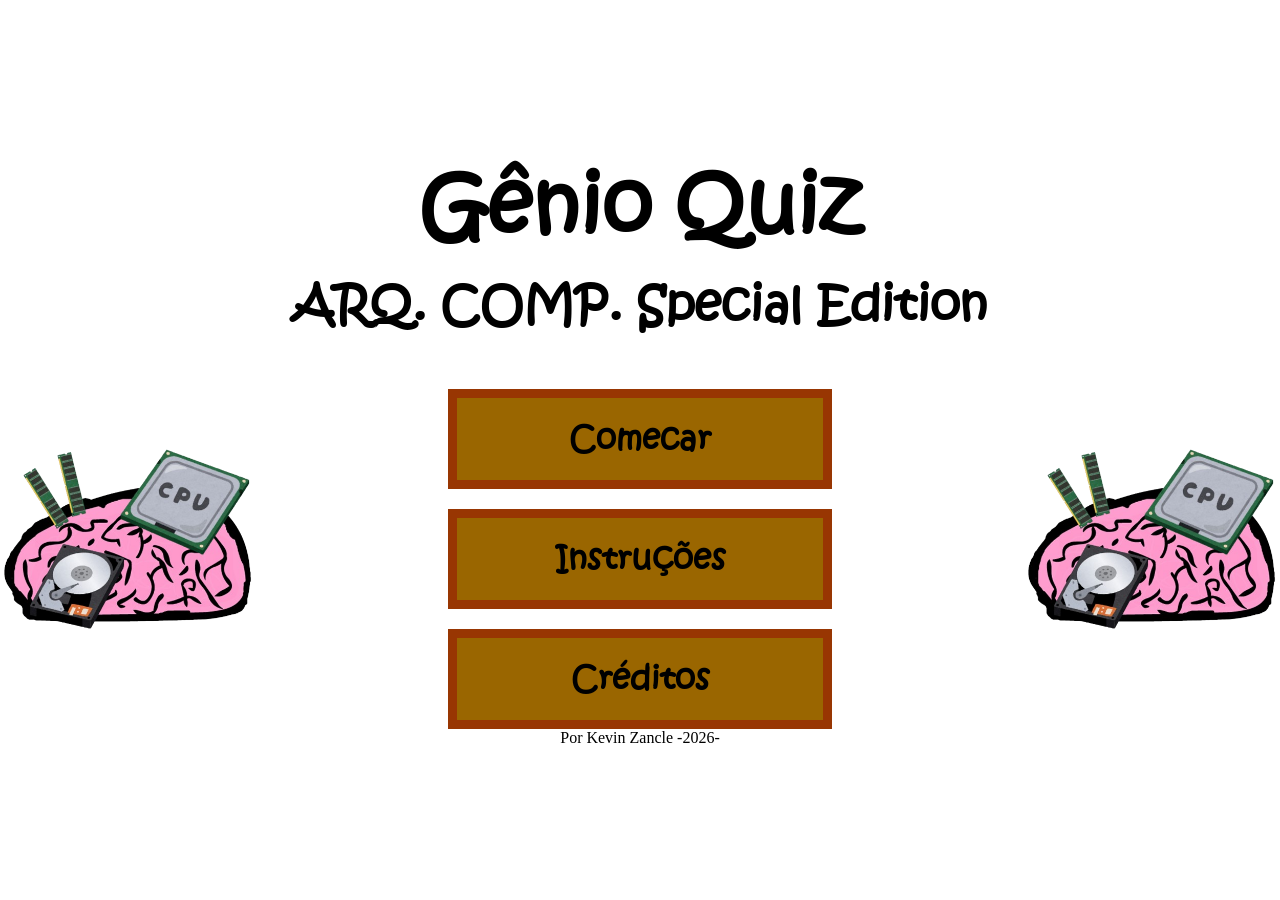
<file: index.html>
<!DOCTYPE html>
<html lang="en">

<head>
    <meta charset="UTF-8">
    <meta name="viewport" content="width=device-width, initial-scale=1.0">
    <link rel="stylesheet" href="style.css">
    <title>HOME</title>
</head>

<body>
    <h1>Gênio Quiz</h1>
    <h2>ARQ. COMP. Special Edition</h2>
    <div class="content">
        <div class="imgBrain"><img src="./img/logoGame.png" alt=""></div>
        <div class="options">
            <div class="buttonQ"><a href="./questions.html">Comecar</a></div>
            <div class="buttonQ"><a href="./questions.html">Instruções</a></div>
            <div class="buttonQ"><a href="dados.js">Créditos</a></div>
        </div>
        <div class="imgBrain"><img src="./img/logoGame.png" alt=""></div>
    </div>
    <p>Por Kevin Zancle -2026-</p>
</body>

</html>
<script>
</script>
</file>
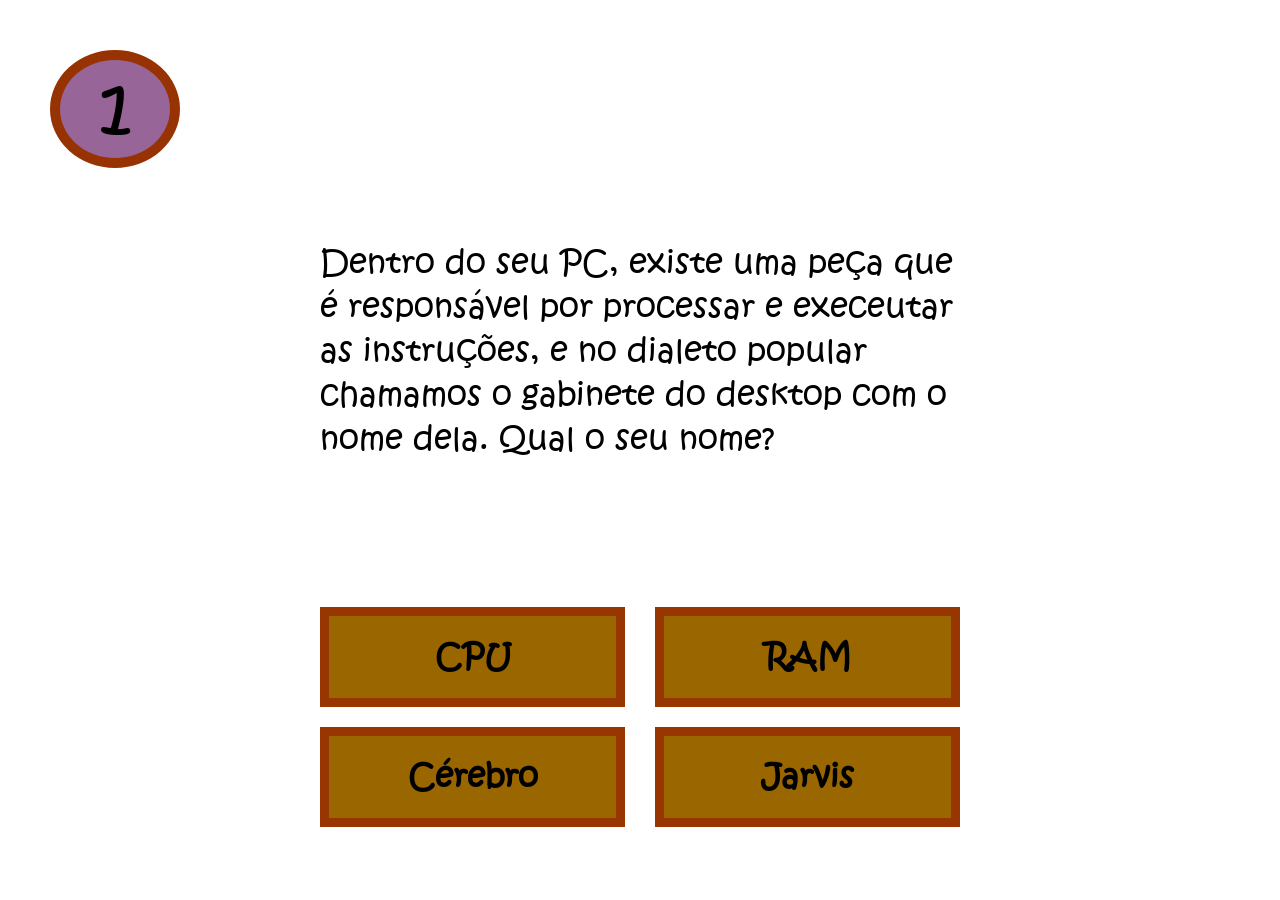
<file: questions.html>
<!DOCTYPE html>
<html lbng="en">

<head>
    <meta charset="UTF-8">
    <meta name="viewport" content="width=device-width, initial-scale=1.0">
    <link rel="stylesheet" href="style.css">
    <title>QUESTIONS</title>
</head>
<body onload="game()">
    <div class="questionNumber" id="questionNumber"></div>
    <div class="container">
        <div class="questions">
            <p id="questionOut">exemplo de pergunta</p>
        </div>
        <div class="answers">
            <div class="line">
                <div class="buttonQ" id="oA" onclick="choose(optionsArray[i].a)"></div>
                <div class="buttonQ" id="oB" onclick="choose(optionsArray[i].b)"></div>
            </div>
            <div class="line">
                <div class="buttonQ" id="oC" onclick="choose(optionsArray[i].c)"></div>
                <div class="buttonQ" id="oD" onclick="choose(optionsArray[i].d)"></div>
            </div>
        </div>
    </div>
</body>
</html>
<script src="./dados.js"></script>
<script>
    let i = 0
    function game(){
        questionNumber.innerHTML = i + 1
        questionOut.innerHTML = optionsArray[i].question 
        oA.innerHTML = optionsArray[i].a
        oB.innerHTML = optionsArray[i].b
        oC.innerHTML = optionsArray[i].c
        oD.innerHTML = optionsArray[i].d
    }

    function choose(value){
        console.log(value)
        if(value == optionsArray[i].answer){
            i ++
            if(i == 16){
                window.location = './win.html'
            }
            game()
        }else{
            window.location = './error.html'
        }
    }
</script>
</file>
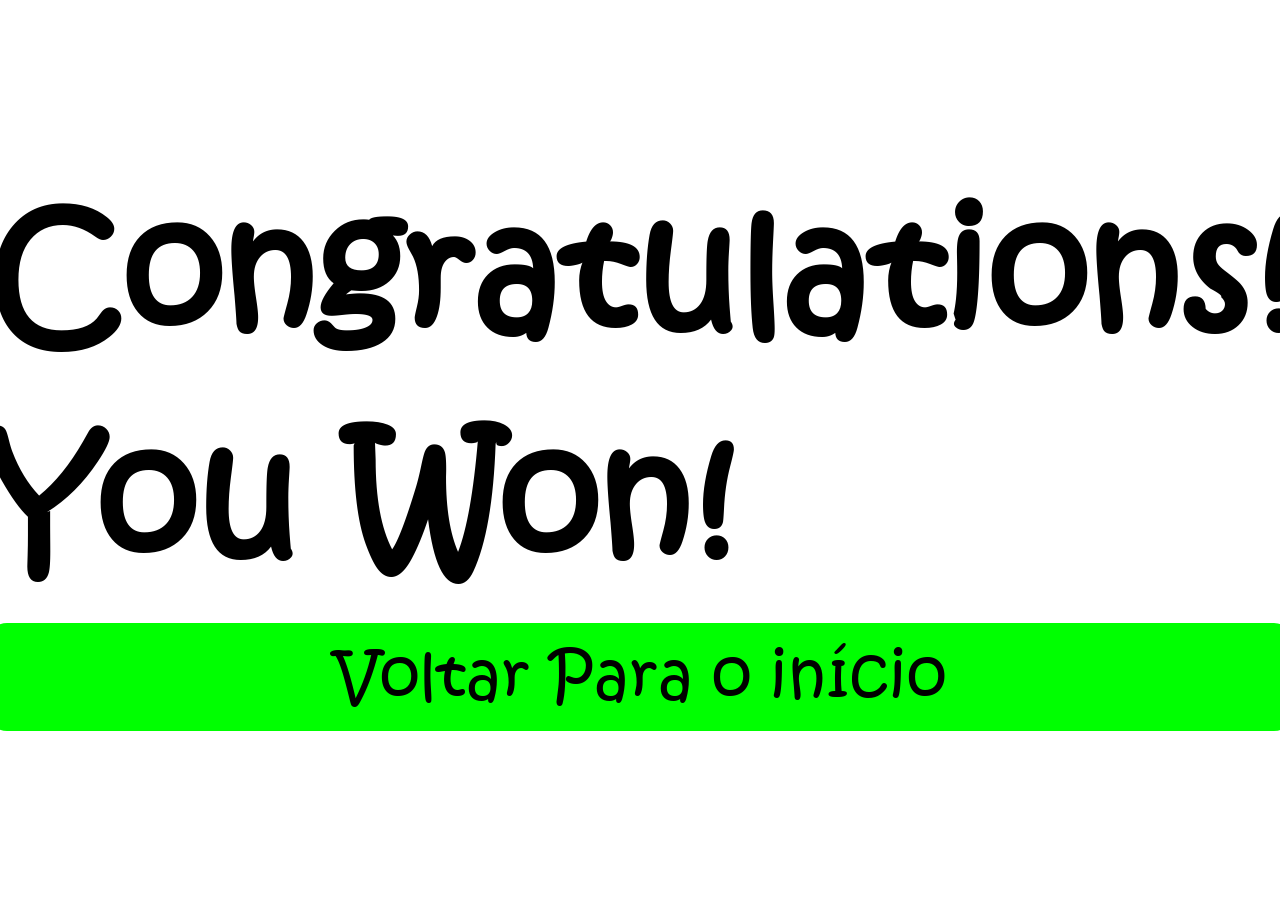
<file: win.html>
<!DOCTYPE html>
<html lang="en">

<head>
    <meta charset="UTF-8">
    <meta name="viewport" content="width=device-width, initial-scale=1.0">
    <link rel="stylesheet" href="style.css">
    <title>YOU WON</title>
</head>

<body>
    <div class="incorrect">
        <h1>Congratulations!</h1>
        <h1>You Won!</h1>
        <p onclick="window.location = './index.html'">Voltar Para o início</p>
    </div>
</body>

</html>
</file>
<file: style.css>
* {
    box-sizing: border-box;
    padding: 0;
    margin: 0;
    text-decoration: none;
    list-style-type: none;
    border: 0;
}

@font-face {
    font-family: 'kristen';
    src: url(./kristen-itc.ttf) format(truetype);
    font-weight: normal;
}

body {
    width: 100vw;
    height: 100vh;
    display: flex;
    justify-content: center;
    align-items: center;
    flex-direction: column;
}


.content {
    width: 100%;
    display: flex;
    flex-wrap: wrap;
    justify-content: center;
    align-items: center;
}

.imgBrain {
    width: 20%;
    display: flex;
    justify-content: center;
    align-items: center;
}

.imgBrain img {
    width: 100%;
}

.options {
    width: 60%;
    gap: 20px;
    display: flex;
    flex-direction: column;
    align-items: center;
    justify-content: center;
}

.buttonQ {
    width: 50%;
    border: 9px solid #983602;
    height: 100px;
    background-color: #9a6600;
    display: flex;
    align-items: center;
    justify-content: center;
    font-size: 2em;
    font-family: 'kristen';
    font-weight: bolder;
}

.buttonQ:hover {
    border: 9px solid #802d01;
    background-color: #03c503;
}

.buttonQ a {
    width: 100%;
    height: 100%;
    display: flex;
    align-items: center;
    justify-content: center;
    color: #000;
}

h1 {
    margin-bottom: 10px;
    font-family: 'kristen';
    font-weight: bolder;
    font-size: 5em;
}

h2 {
    margin-bottom: 50px;
    font-family: 'kristen';
    font-weight: bolder;
    font-size: 3em;
}

.answers {
    width: 50%;
    gap: 20px;
    display: flex;
    flex-direction: column;
    align-items: center;
    justify-content: center;
    height: 50%;
}

.line {
    width: 100%;
    display: flex;
    gap: 30px;
}

.container {
    width: 100%;
    display: flex;
    flex-wrap: wrap;
    justify-content: center;
    align-items: center;
    flex-direction: column;
    height: 100Vh;
}

.questions {
    width: 50%;
    height: 50%;
    display: flex;
    justify-content: center;
    align-items: center;
    font-family: 'kristen';
    font-size: 2em;
}

.incorrect {
    font-family: 'kristen';
}

.incorrect h1 {
    font-size: 10em;
}

.incorrect p {
    background-color: #00ff01;
    display: flex;
    align-items: center;
    justify-content: center;
    padding: 10px 20px;
    border-radius: 20px;
    font-size: 4em;
}

.incorrect p:hover {
    background-color: #03c503;
}

.questionNumber {
    width: 130px;
    height: 130px;
    border-radius: 50%;
    background-color: #976597;
    align-self: flex-start;
    margin: 50px 0 0 50px;
    border: 10px solid #973302;
    display: flex;
    align-items: center;
    justify-content: center;
    color: #000;
    font-family: 'kristen';
    font-size: 4.5em;
}
</file>
